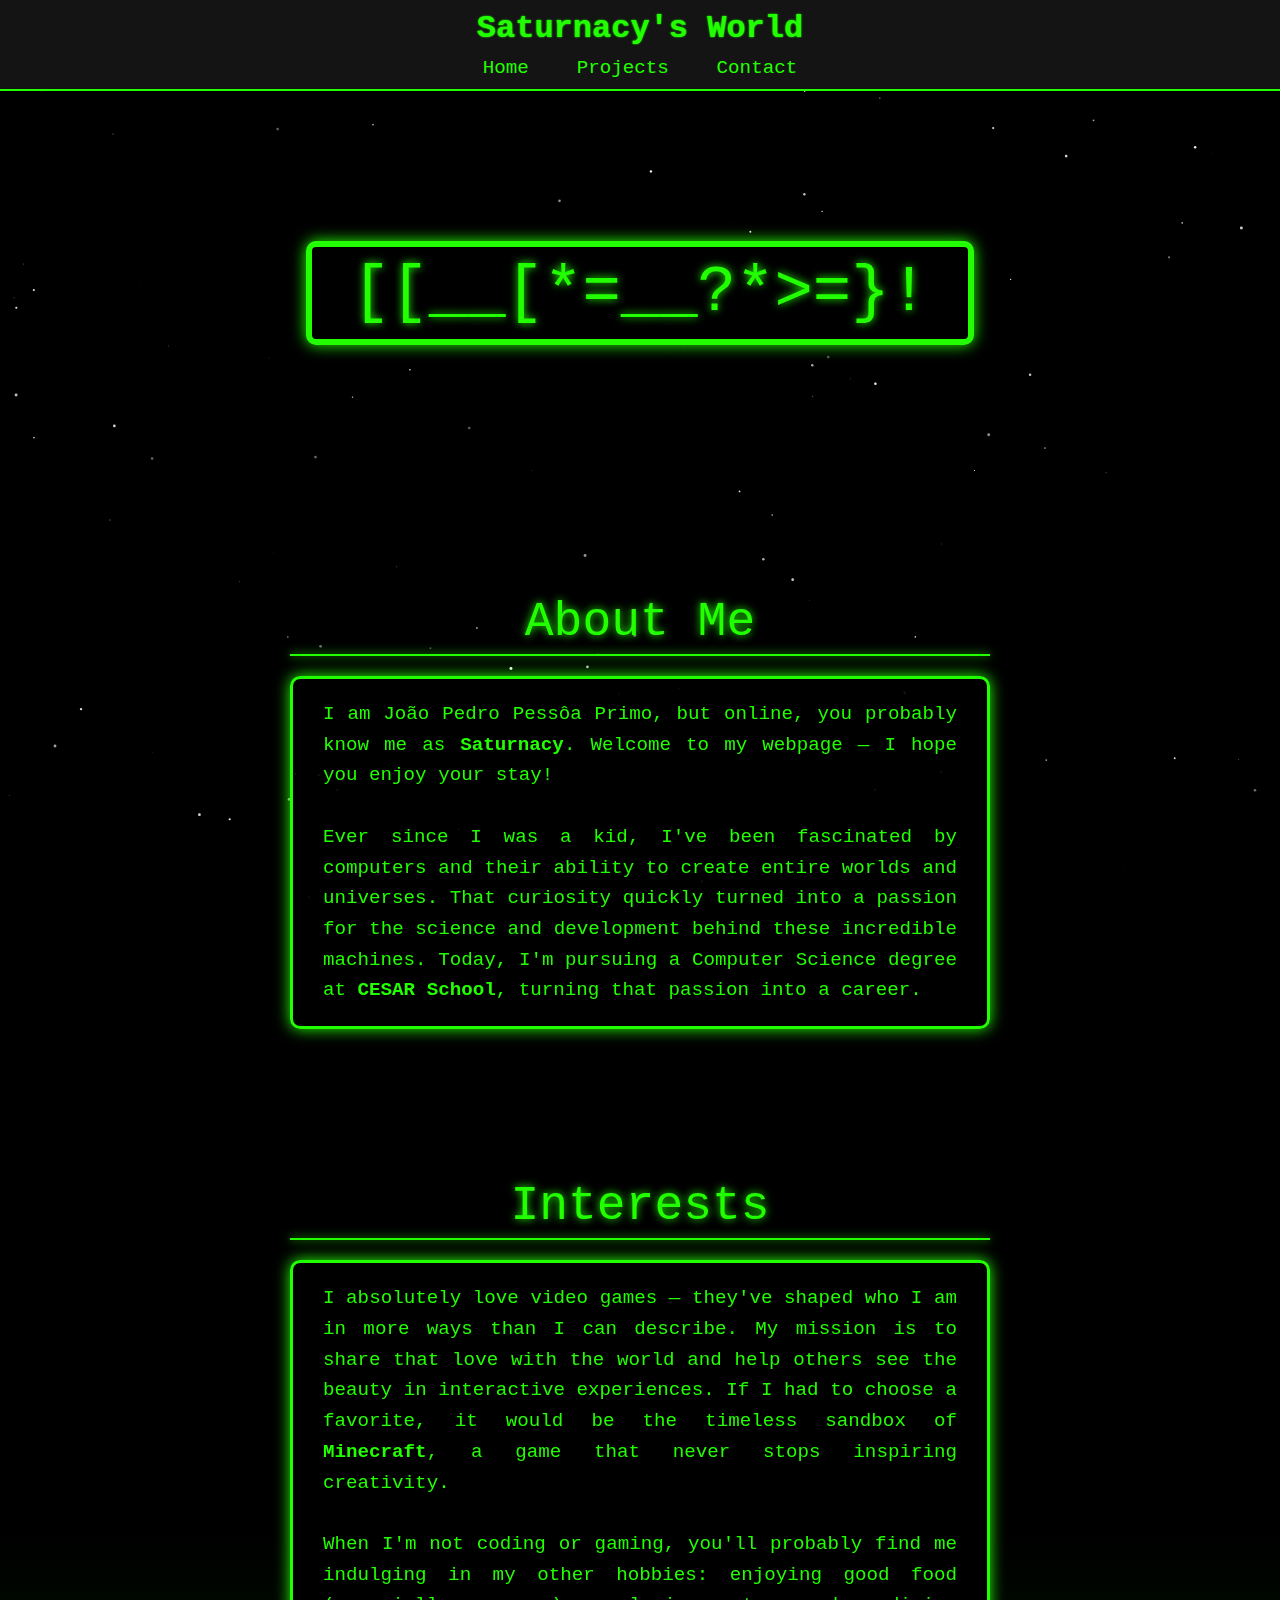
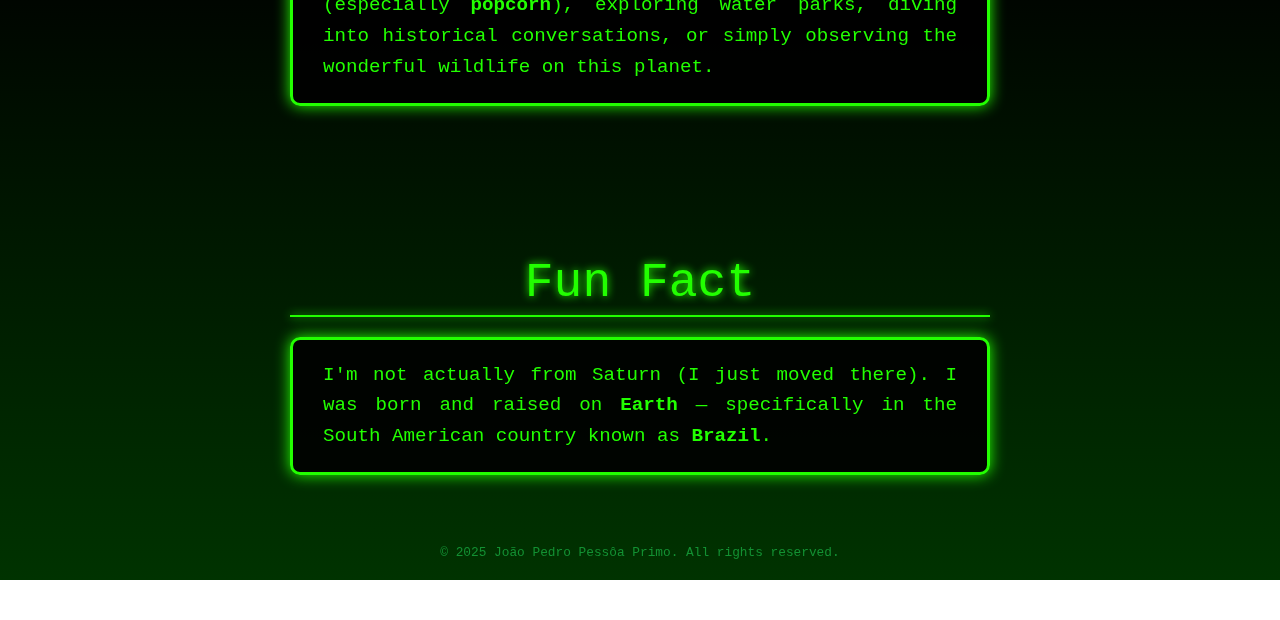
<file: index.html>
<!DOCTYPE html>
<html lang="en">
<head>
    <meta charset="UTF-8">
    <meta name="viewport" content="width=device-width, initial-scale=1.0">
    <title>Saturnacy's World</title>
    <link rel="stylesheet" href="saturnianstyle.css">
</head>
<body>

<canvas id="stars"></canvas>

<header>
    <h1>Saturnacy's World</h1>
    <nav>
        <a href="index.html">Home</a>
        <a href="projects.html">Projects</a>
        <a href="contact.html">Contact</a>
    </nav>
</header>

<div id="message">█████████████████</div>

<div class="section-wrapper">
    <div class="section-title">About Me</div>
    <div class="section-line"></div>

    <div class="text-box">
        I am João Pedro Pessôa Primo, but online, you probably know me as <strong>Saturnacy</strong>. Welcome to my webpage — I hope you enjoy your stay!<br><br>
        Ever since I was a kid, I've been fascinated by computers and their ability to create entire worlds and universes. That curiosity quickly turned into a passion for the science and development behind these incredible machines. Today, I'm pursuing a Computer Science degree at <strong>CESAR School</strong>, turning that passion into a career.
    </div>
</div>

<div class="section-wrapper">
    <div class="section-title">Interests</div>
    <div class="section-line"></div>

    <div class="text-box">
        I absolutely love video games — they've shaped who I am in more ways than I can describe. My mission is to share that love with the world and help others see the beauty in interactive experiences. If I had to choose a favorite, it would be the timeless sandbox of <strong>Minecraft</strong>, a game that never stops inspiring creativity.<br><br>
        When I'm not coding or gaming, you'll probably find me indulging in my other hobbies: enjoying good food (especially <strong>popcorn</strong>), exploring water parks, diving into historical conversations, or simply observing the wonderful wildlife on this planet.
    </div>
</div>

<div class="section-wrapper">
    <div class="section-title">Fun Fact</div>
    <div class="section-line"></div>

    <div class="text-box">
        I'm not actually from Saturn (I just moved there). I was born and raised on <strong>Earth</strong> — specifically in the South American country known as <strong>Brazil</strong>.
    </div>
</div>

<footer>© 2025 João Pedro Pessôa Primo. All rights reserved.</footer>

<script>
    console.log("Snooping around the files as usual, i see?");

    function decryptMessage() {
        const text = "GREETINGS, USER";
        const chars = "!<>-_\\/[]{}—=+*^?#_";
        const messageElement = document.getElementById('message');
        let decryptIndex = 0;

        function scramble() {
            let output = "";
            for (let i = 0; i < text.length; i++) {
                if (i < decryptIndex) {
                    output += text[i];
                } else {
                    output += chars[Math.floor(Math.random() * chars.length)];
                }
            }
            messageElement.textContent = output;
            requestAnimationFrame(scramble);
        }

        function startDecrypt() {
            const interval = 300;

        function reveal() {
            if (decryptIndex < text.length) {
                decryptIndex++;
                setTimeout(reveal, interval);
            }
        }

        reveal();
    }

    scramble();
    setTimeout(startDecrypt, 2000);
    }

    decryptMessage();

    const canvas = document.getElementById('stars');
    const ctx = canvas.getContext('2d');

    let width, height;
    let stars = [];

    function resizeCanvas() {
        width = canvas.width = window.innerWidth;
        height = canvas.height = window.innerHeight;
    }

    window.addEventListener('resize', resizeCanvas);
    resizeCanvas();

    function createStars(count) {
        stars = [];
        for (let i = 0; i < count; i++) {
            stars.push({
                x: Math.random() * width,
                y: Math.random() * height,
                radius: Math.random() * 1.5,
                speed: Math.random() * 0.5 + 0.2,
                opacity: Math.random() * 0.7 + 0.3
            });
        }
    }

    createStars(150);

    function animateStars() {
        ctx.clearRect(0, 0, width, height);

        for (let star of stars) {
            star.y += star.speed;
            if (star.y > height) {
                star.y = 0;
                star.x = Math.random() * width;
            }

            ctx.beginPath();
            ctx.arc(star.x, star.y, star.radius, 0, Math.PI * 2);
            ctx.fillStyle = `rgba(255, 255, 255, ${star.opacity})`;
            ctx.fill();
        } 

        requestAnimationFrame(animateStars);
    }

    animateStars();
</script>

</body>
</html>
</file>
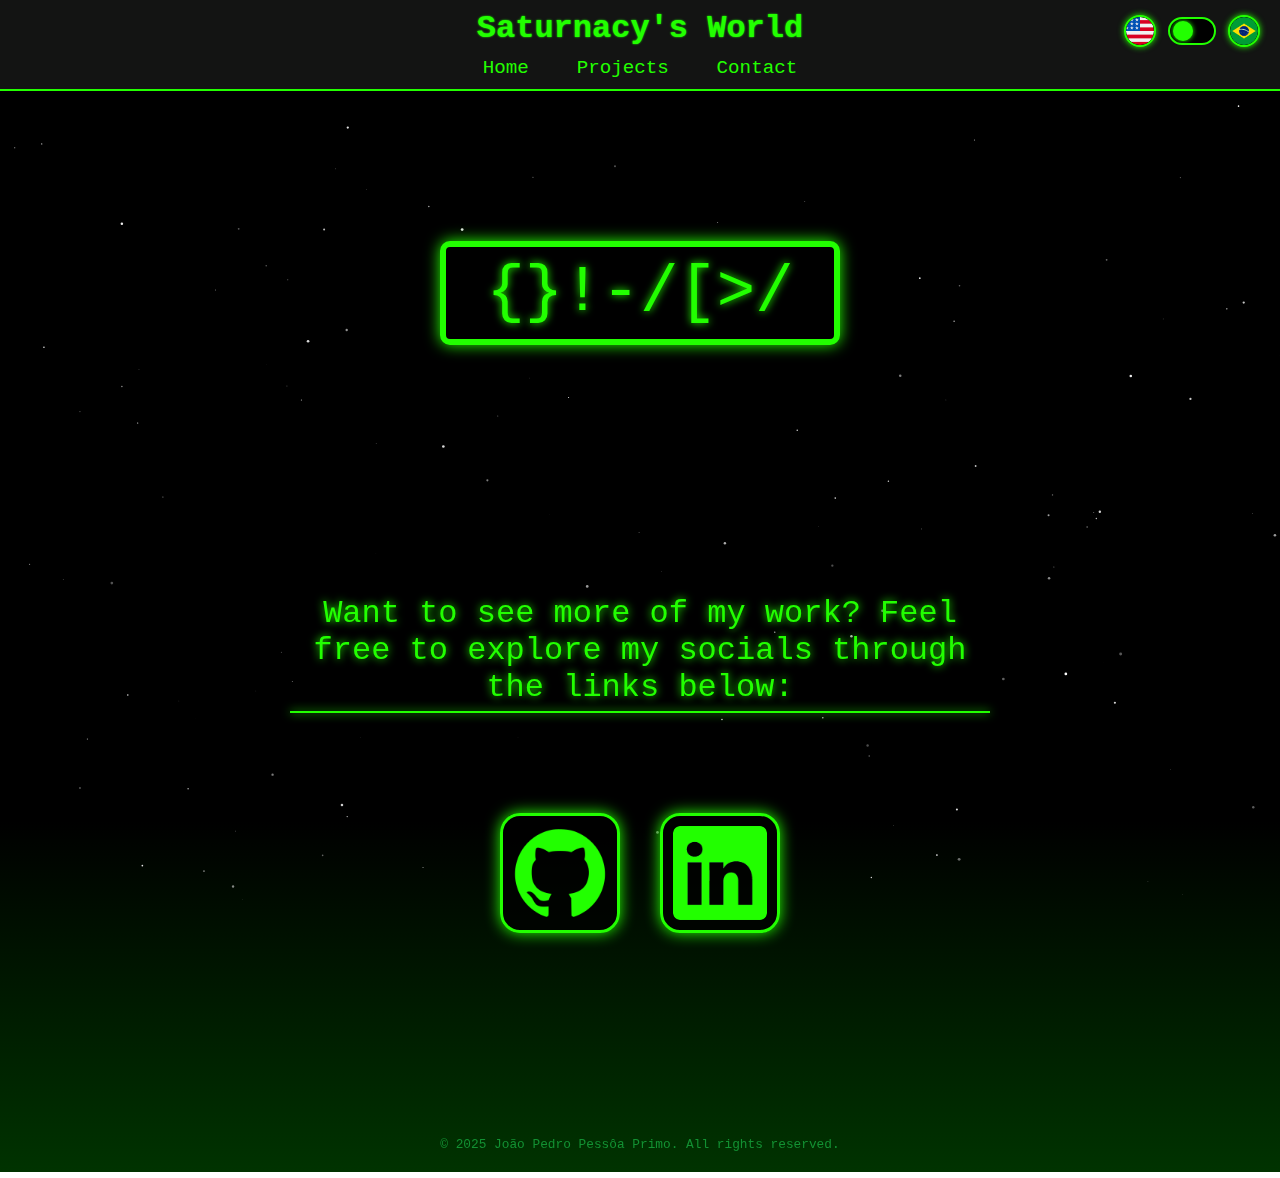
<file: contact.html>
<!DOCTYPE html>
<html lang="en">
<head>
  <meta charset="UTF-8" />
  <meta name="viewport" content="width=device-width, initial-scale=1.0"/>
  <title>Saturnacy's World</title>
  <link rel="stylesheet" href="saturnianstyle.css"/>
</head>

<body>

<canvas id="stars"></canvas>

<header>
  <h1 id="title">Saturnacy's World</h1>
  <nav>
    <a href="index.html" id="navHome">Home</a>
    <a href="projects.html" id="navProjects">Projects</a>
    <a href="contact.html" id="navContact">Contact</a>
  </nav>
<div class="language-toggle">
  <div class="flag-circle">
    <img src="images/usflag.png" alt="English" class="flag">
  </div>

  <label class="lang-switch">
    <input type="checkbox" id="langSwitch">
    <span class="lang-slider"></span>
  </label>

  <div class="flag-circle">
    <img src="images/brazilflag.png" alt="Português" class="flag">
  </div>
</div>
</header>

<div id="message">█████████████████</div>

<div class="section-wrapper">
  <div id="subtitle" class="section-subtitle">
    Want to see more of my work? Feel free to explore my socials through the links below:
  </div>
  <div class="section-line"></div>
</div>

<div class="contact-grid">
  <a href="https://github.com/Saturnacy" target="_blank" class="contact-link">
    <img src="images/githublogo.png" alt="GitHub">
  </a>
  <a href="https://www.linkedin.com/in/joaopedropessoaprimo/" target="_blank" class="contact-link">
    <img src="images/linkedinlogo.png" alt="LinkedIn">
  </a>
</div>

<footer id="footer">© 2025 João Pedro Pessôa Primo. All rights reserved.</footer>

<script src="contactscript.js"></script>

</body>
</html>
</file>
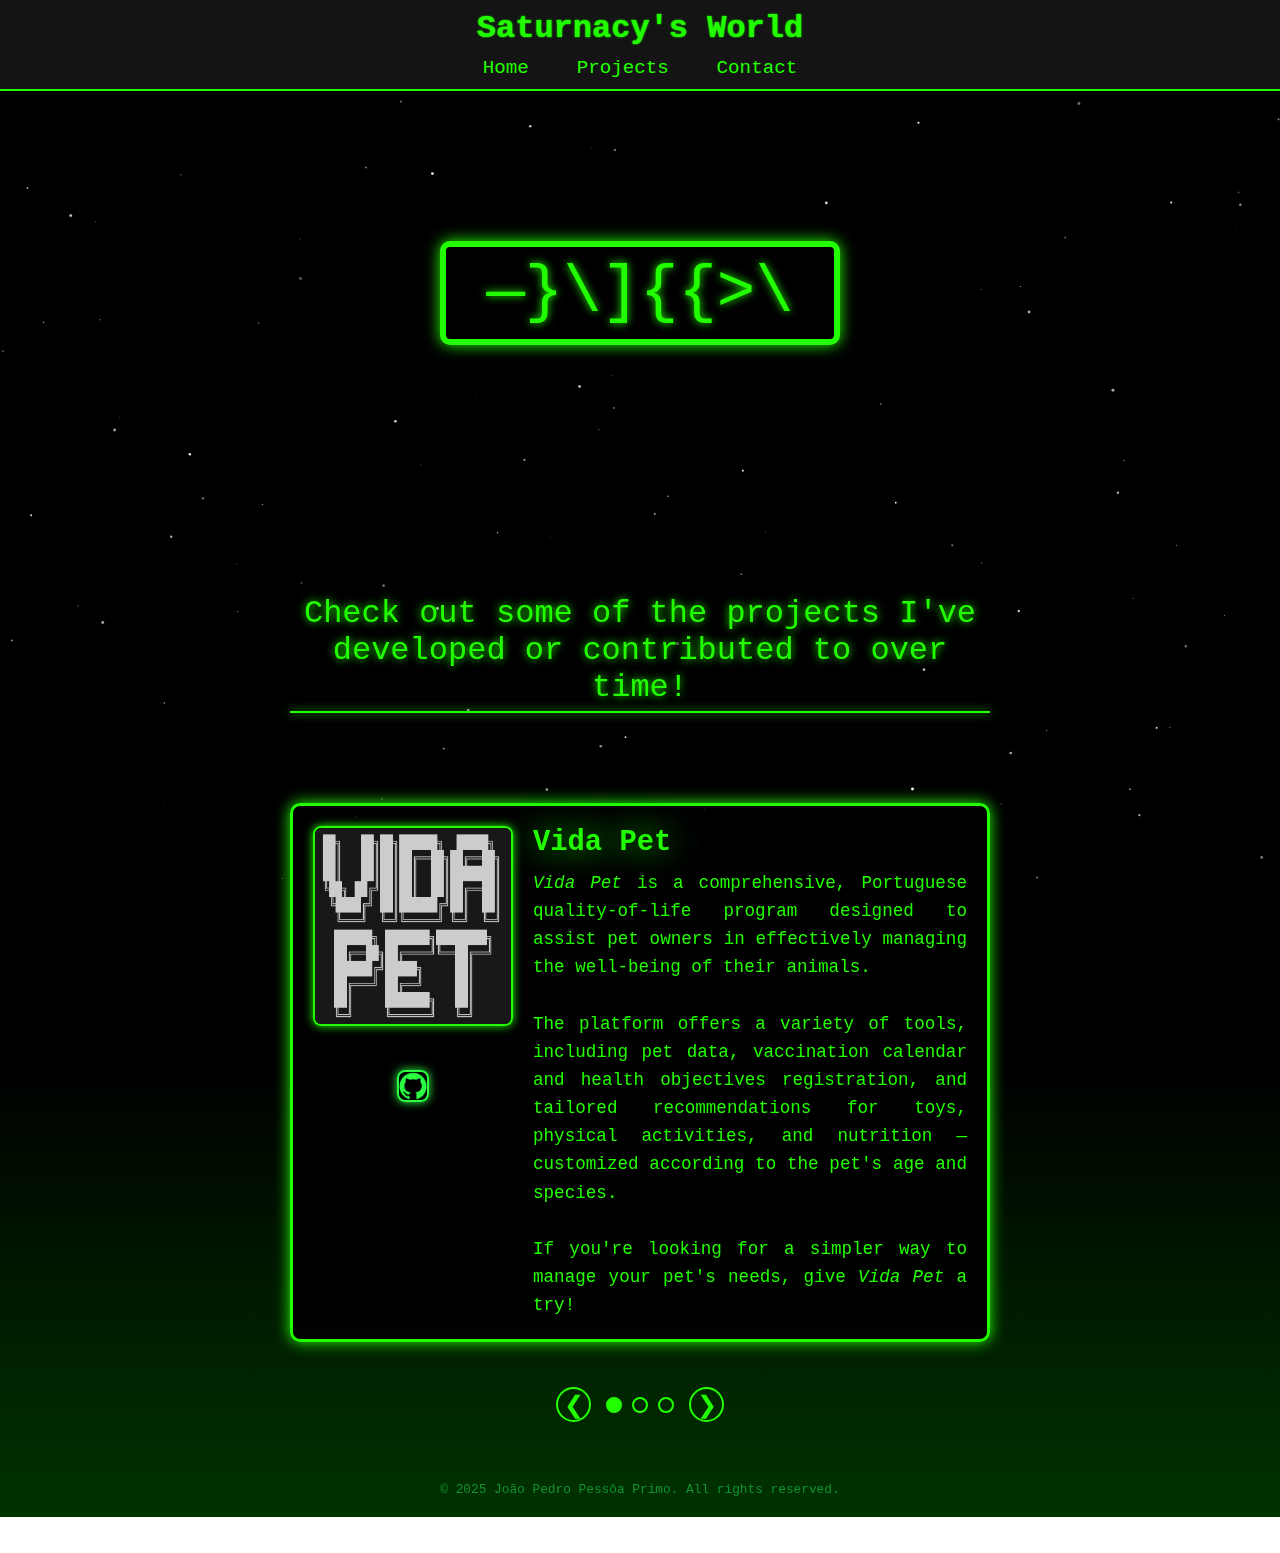
<file: projects.html>
<!DOCTYPE html>
<html lang="en">
<head>
    <meta charset="UTF-8">
    <meta name="viewport" content="width=device-width, initial-scale=1.0">
    <title>Saturnacy's World</title>
    <link rel="stylesheet" href="saturnianstyle.css">
</head>
<body>

<canvas id="stars"></canvas>

<header>
    <h1>Saturnacy's World</h1>
    <nav>
        <a href="index.html">Home</a>
        <a href="projects.html">Projects</a>
        <a href="contact.html">Contact</a>
    </nav>
</header>

<div id="message">█████████████████</div>

<div class="section-wrapper">
    <div class="section-subtitle">Check out some of the projects I've developed or contributed to over time!</div>
    <div class="section-line"></div>
</div>

<div class="slider">
    <div class="slider-wrapper">

        <div class="project-box">
            <div class="project-image">
                <img src="vidapet.png" alt="VidaPetLogo">
                <a href="https://github.com/Nobutann/Vida-Pet" target="_blank" class="site-link">
                    <img src="githublogo.png" alt="GitHubLink">
                </a>
            </div>
            <div class="project-content">
                <div class="project-title">Vida Pet</div>
                <div class="project-description">
                    <em>Vida Pet</em> is a comprehensive, Portuguese quality-of-life program designed to assist pet owners in effectively managing the well-being of their animals.
                    <br><br>
                    The platform offers a variety of tools, including pet data, vaccination calendar and health objectives registration, and tailored recommendations for toys, physical activities, and nutrition — customized according to the pet's age and species.
                    <br><br>
                    If you're looking for a simpler way to manage your pet's needs, give <em>Vida Pet</em> a try!
                </div>
            </div>
        </div>
        <div class="project-box">
            <div class="project-image">
                <img src="thelegendoferick.png" alt="TLOELogo">
                <a href="https://luccarvdo.itch.io/the-legend-of-erick" target="_blank" class="site-link">
                    <img src="itchiologo.png" alt="GitHubLink">
                </a>
            </div>
            <div class="project-content">
                <div class="project-title">The Legend of Erick</div>
                <div class="project-description">
                    <em>The Legend of Erick</em> is a short 2D puzzle game created in Bitsy, designed for retro gaming enthusiasts. You play as a young knight on a quest to defeat a powerful demon lurking in a vast, mysterious castle.
                    <br><br>Inspired by classic 1980s puzzle-adventure titles like <em>The Legend of Zelda</em>, the game features three carefully crafted puzzles, hidden secrets, and a dynamic final boss that can lead to multiple endings — depending on the choices you make.
                    <br><br>If you're a fan of old-school gameplay and want to see how far Bitsy can be pushed, <em>The Legend of Erick</em> is a bite-sized but memorable adventure worth exploring!
                </div>
            </div>
        </div>
        <div class="project-box">
            <div class="project-image">
                <img src="recifedememorias.jpg" alt="RDMLogo">
                <a href="https://github.com/LHFalcao/Recife_de_Memorias" target="_blank" class="site-link">
                    <img src="githublogo.png" alt="GitHubLink">
                </a>
            </div>
            <div class="project-content">
                <div class="project-title">Recife de Memórias</div>
                <div class="project-description">
                    <em>Recife de Memórias</em> is an interactive project developed in Python and Arduino that combines physical and digital elements to help elderly players, especially those with dementia or Alzheimer's, reconnect with the history of Recife Antigo. 
                    <br><br>
                    Through sensory-rich cues, like sounds and a map of the island, players recall five cultural landmarks by listening to brief descriptions and selecting the matching colored buttons, then repeating the sequence to stimulate memory and attention.
                    <br><br>
                    <em>Recife de Memórias</em> is a meaningful blend of cognitive stimulation and cultural storytelling — a journey through memory worth taking!
                </div>
            </div>
        </div>

    </div>

    <div class="slider-nav">
        <button class="arrow" id="prev">&#10094;</button>
        <div class="dots" id="dots"></div>
        <button class="arrow" id="next">&#10095;</button>
    </div>
</div>

<footer>© 2025 João Pedro Pessôa Primo. All rights reserved.</footer>

<script src="projectscript.js"></script>

</body>
</html>
</file>
<file: saturnianstyle.css>
:root {
    --nav-bg: black;
    --primary-color: #22ff00;
}

* {
    box-sizing: border-box;
}

html, body {
    overflow-x: hidden;
    margin: 0;
    padding: 0;
}

body {
    background: linear-gradient(to bottom, #000000 70%, #003300);
    color: var(--primary-color);
    font-family: monospace;
    min-height: 100vh;
    display: flex;
    flex-direction: column;
    align-items: center;
}

header {
    width: 100%;
    background: rgb(19, 20, 19);
    border-bottom: 2px solid var(--primary-color);
    padding: 10px;
    position: sticky;
    top: 0;
    z-index: 2;
    text-align: center;
}

header h1 {
    margin: 0;
    font-size: 2rem;
    color: var(--primary-color);
    text-shadow: 0 0 2px var(--primary-color);
}

header nav {
    margin-top: 10px;
}

header nav a {
    color: var(--primary-color);
    text-decoration: none;
    margin: 0 20px;
    font-size: 1.2rem;
    transition: color 0.3s ease, text-shadow 0.3s ease;
}

header nav a:hover {
    color: #00ff88;
    text-shadow: 0 0 5px #00ff88;
}

.language-toggle {
    position: absolute;
    top: 15px;
    right: 20px;
    display: flex;
    align-items: center;
    gap: 12px;
}

.flag-circle {
    width: 32px;
    height: 32px;
    border: 2px solid var(--primary-color);
    border-radius: 50%;
    overflow: hidden;
    display: flex;
    align-items: center;
    justify-content: center;
    box-shadow: 0 0 6px var(--primary-color);
    background-color: black;
}

.flag-circle img.flag {
    width: 100%;
    height: 100%;
    object-fit: cover;
    border-radius: 50%;
}

.lang-switch {
    position: relative;
    display: inline-block;
    width: 48px;
    height: 28px;
}

.lang-switch input {
    opacity: 0;
    width: 0;
    height: 0;
}

.lang-slider {
    position: absolute;
    cursor: pointer;
    top: 0;
    left: 0;
    right: 0;
    bottom: 0;
    background-color: var(--nav-bg);
    border: 2px solid var(--primary-color);
    border-radius: 34px;
    transition: background-color 0.3s;
}

.lang-slider::before {
    position: absolute;
    content: "";
    height: 20px;
    width: 20px;
    left: 3px;
    top: 2px;
    background-color: var(--primary-color);
    border-radius: 50%;
    box-shadow: 0 0 5px var(--primary-color);
    transition: transform 0.3s;
}

.lang-switch input:checked + .lang-slider {
    background-color: #003300;
}

.lang-switch input:checked + .lang-slider::before {
    transform: translateX(20px);
}

#message {
    background: rgba(0, 0, 0);
    padding: 10px 40px;
    border: 6px solid var(--primary-color);
    font-size: 4rem;
    text-align: center;
    box-shadow: 0 0 15px var(--primary-color);
    border-radius: 10px;
    text-shadow: 0 0 8px var(--primary-color);
    margin-top: 150px;
    margin-bottom: 150px;
}

#stars {
    position: fixed;
    top: 0;
    left: 0;
    width: 100%;
    height: 100%;
    z-index: -1;
    background: transparent;
    pointer-events: none;
}

.section-wrapper {
    width: 100%;
    max-width: 700px;
    margin: 0 20px;
}

.section-title {
    margin-top: 100px;
    font-size: 3rem;
    text-shadow: 0 0 8px var(--primary-color);
    text-align: center;
}

.section-subtitle {
    margin-top: 100px;
    font-size: 2rem;
    text-shadow: 0 0 8px var(--primary-color);
    text-align: center;
}

.section-line {
    height: 2px;
    background-color: var(--primary-color);
    box-shadow: 0 0 10px var(--primary-color);
    width: 100%;
    margin: 5px 0 20px 0;
}

.text-box {
    background: rgba(0, 0, 0, 0.9);
    border: 3px solid var(--primary-color);
    border-radius: 10px;
    padding: 20px 30px;
    box-shadow: 0 0 15px var(--primary-color);
    line-height: 1.6;
    font-size: 1.2rem;
    text-align: justify;
    margin-bottom: 50px;
}

.project-box {
    background: rgba(0, 0, 0, 0.9);
    border: 3px solid var(--primary-color);
    border-radius: 10px;
    box-shadow: 0 0 15px var(--primary-color);
    padding: 20px;
    margin: 30px 0;
    max-width: 700px;
    width: 100%;
    gap: 20px;
    opacity: 0;
    pointer-events: none;
    transition: opacity 0.4s ease;
    display: flex;
    position: absolute;
}

.project-box.active {
    display: flex;
    flex-direction: row;
    gap: 20px;
    opacity: 1;
    pointer-events: auto;
    position: relative;
}

.project-image img {
    width: 200px;
    height: 200px;
    object-fit: cover;
    border-radius: 8px;
    border: 2px solid var(--primary-color);
    box-shadow: 0 0 10px var(--primary-color);
}

.project-content {
    flex: 1;
    display: flex;
    flex-direction: column;
    justify-content: center;
}

.project-title {
    font-size: 1.8rem;
    font-weight: bold;
    text-shadow: 0 0 33px var(--primary-color);
    margin-bottom: 10px;
}

.project-description {
    font-size: 1.1rem;
    line-height: 1.6;
    text-align: justify;
}

.site-link {
    display: block;
    margin-top: 40px;
    text-align: center;
}

.site-link img {
    width: 32px;
    height: 32px;
    filter: brightness(0) saturate(100%) invert(74%) sepia(79%) saturate(1136%) hue-rotate(66deg) brightness(105%) contrast(101%);
    transition: transform 0.2s, filter 0.3s;
}

.site-link img:hover {
    transform: scale(1.2);
    cursor: pointer;
}

.slider {
    width: 100%;
    max-width: 700px;
    margin: 40px 0;
    position: relative;
}

.slider-wrapper {
    display: flex;
    flex-direction: column;
    width: 100%;
}

.slider .project-box {
    min-width: 100%;
    box-sizing: border-box;
}

.slider-nav {
    display: flex;
    align-items: center;
    justify-content: center;
    margin-top: 15px;
    gap: 15px;
}

.arrow {
    background: none;
    align-items: center;
    border: 2px solid var(--primary-color);
    color: var(--primary-color);
    font-size: 1.5rem;
    border-radius:90%;
    width: 35px;
    height: 35px;
    cursor: pointer;
    transition: background-color 0.3s, transform 0.2s;
}

.arrow:hover {
    background-color: rgba(34, 255, 0, 0.2);
    transform: scale(1.15);
}

.dots {
    display: flex;
    gap: 10px;
}

.dots button {
    width: 16px;
    height: 16px;
    border-radius: 50%;
    border: 2px solid var(--primary-color);
    background-color: transparent;
    cursor: pointer;
    transition: background-color 0.3s;
}

.dots button.active {
    background-color: var(--primary-color);
}

.dots button:hover {
    background-color: rgba(34, 255, 0, 0.5);
}

.contact-grid {
    display: grid;
    grid-template-columns: repeat(2, 1fr);
    gap: 40px;
    max-width: 500px;
    margin: 80px auto;
    justify-items: center;
    align-items: center;
    margin-bottom: 180px;
}

.contact-link img {
    width: 120px;
    height: 120px;
    object-fit: contain;
    border: 3px solid var(--primary-color);
    border-radius: 20px;
    padding: 10px;
    background-color: rgba(0, 0, 0, 0.7);
    box-shadow: 0 0 15px var(--primary-color);
    transition: transform 0.3s, box-shadow 0.3s, filter 0.3s;
}

.contact-link img:hover {
    transform: scale(1.15);
    box-shadow: 0 0 25px var(--primary-color);
    cursor: pointer;
    filter: brightness(1.5);
}

footer {
    width: 100%;
    text-align: center;
    padding: 20px 0;
    color: rgb(18, 145, 50);
    background-color: transparent;
    font-size: 0.8rem;
    margin-top: auto;
}
</file>
